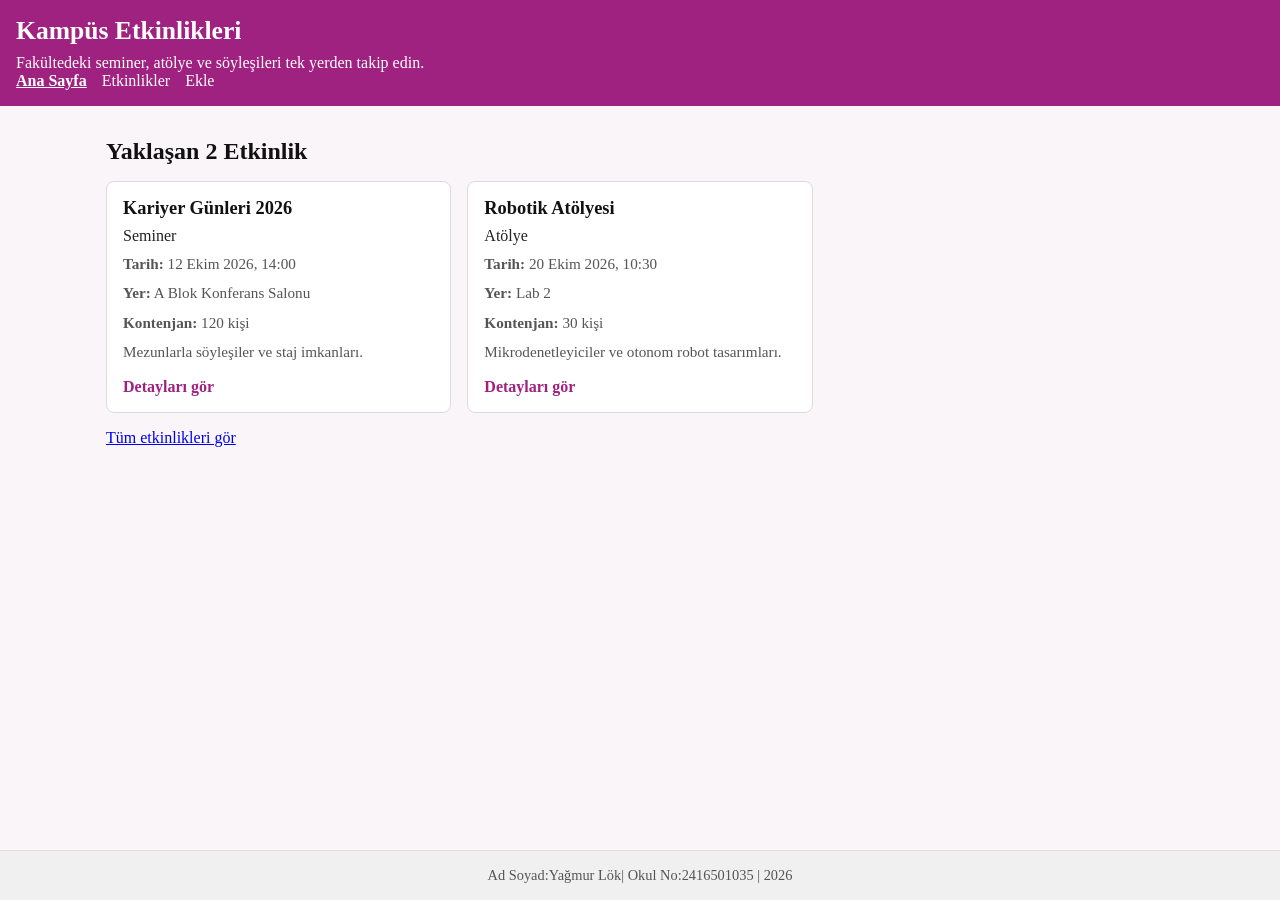
<file: index.html>
<!DOCTYPE html>
<html lang="tr">

<head>
    <meta charset="UTF-8">
    <meta name="viewport" content="width=device-width, initial-scale=1.0">
    <title>Ana Sayfa - Kampüs Etkinlikleri</title>
    <link rel="stylesheet" href="css/2416501035.css">
    <!-- Adım 5: event-list modülü -->
    <script type="module" src="js/event-list.js"></script>
</head>

<body>

    <!-- ÜST HEADER / NAVBAR -->
    <header class="navbar">
        <div class="header-inner">
            <h1>Kampüs Etkinlikleri</h1>
            <p class="header-subtitle">Fakültedeki seminer, atölye ve söyleşileri tek yerden takip edin.</p>
            <nav>
                <a href="index.html" class="active">Ana Sayfa</a>
                <a href="etkinlikler.html">Etkinlikler</a>
                <a href="etkinlik-ekle.html">Ekle</a>
            </nav>
        </div>
    </header>

    <!-- ANA İÇERİK -->
    <main class="container">

        <h2>Yaklaşan 2 Etkinlik</h2>

        <!-- JS'in 2 etkinliği sıralayıp basacağı kapsayıcı -->
        <section id="etkinlik-listesi" class="events-grid home-grid" data-limit="2"></section>

        <!-- Tüm etkinlikler butonu -->
        <div class="all-events-btn-wrapper">
            <a href="etkinlikler.html" class="btn-primary">Tüm etkinlikleri gör</a>
        </div>

    </main>

    <!-- FOOTER -->
    <footer>
        <p>Ad Soyad:Yağmur Lök| Okul No:2416501035 | 2026</p>
    </footer>

</body>

</html>
</file>
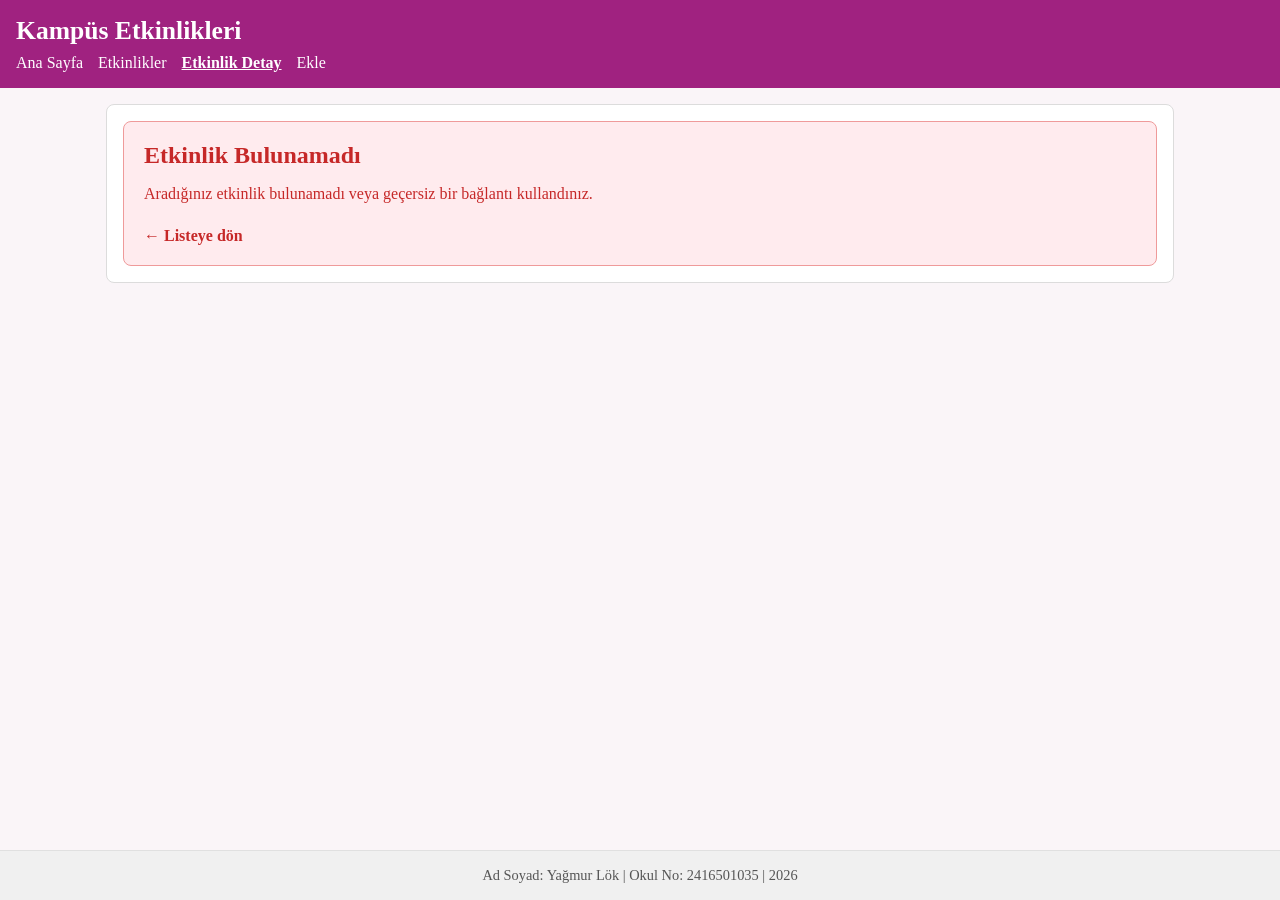
<file: etkinlik-detay.html>
<!DOCTYPE html>
<html lang="tr">

<head>
    <meta charset="UTF-8">
    <meta name="viewport" content="width=device-width, initial-scale=1.0">
    <title>Etkinlik Detay - Kampüs Etkinlikleri</title>
    <!-- Ortak CSS Dosyası -->
    <link rel="stylesheet" href="css/2416501035.css">
    <!-- Adım 1 & 8 modülü -->
    <script type="module" src="js/event-detail.js"></script>
</head>

<body>

    <!-- NAVBAR (Güncelle linki çıkarılmış hali) -->
    <header class="navbar">
        <h1>Kampüs Etkinlikleri</h1>
        <nav>
            <a href="index.html">Ana Sayfa</a>
            <a href="etkinlikler.html">Etkinlikler</a>
            <a href="etkinlik-detay.html" class="active">Etkinlik Detay</a>
            <a href="etkinlik-ekle.html">Ekle</a>
        </nav>
    </header>

    <!-- MAIN İÇERİK: Adım 8 Madde 1 gereği id="detay" olan boş alan -->
    <main class="container">
        <article class="detail-card" id="detay"></article>
    </main>

    <!-- FOOTER -->
    <footer>
        <p>Ad Soyad: Yağmur Lök | Okul No: 2416501035 | 2026</p>
    </footer>

</body>

</html>
</file>
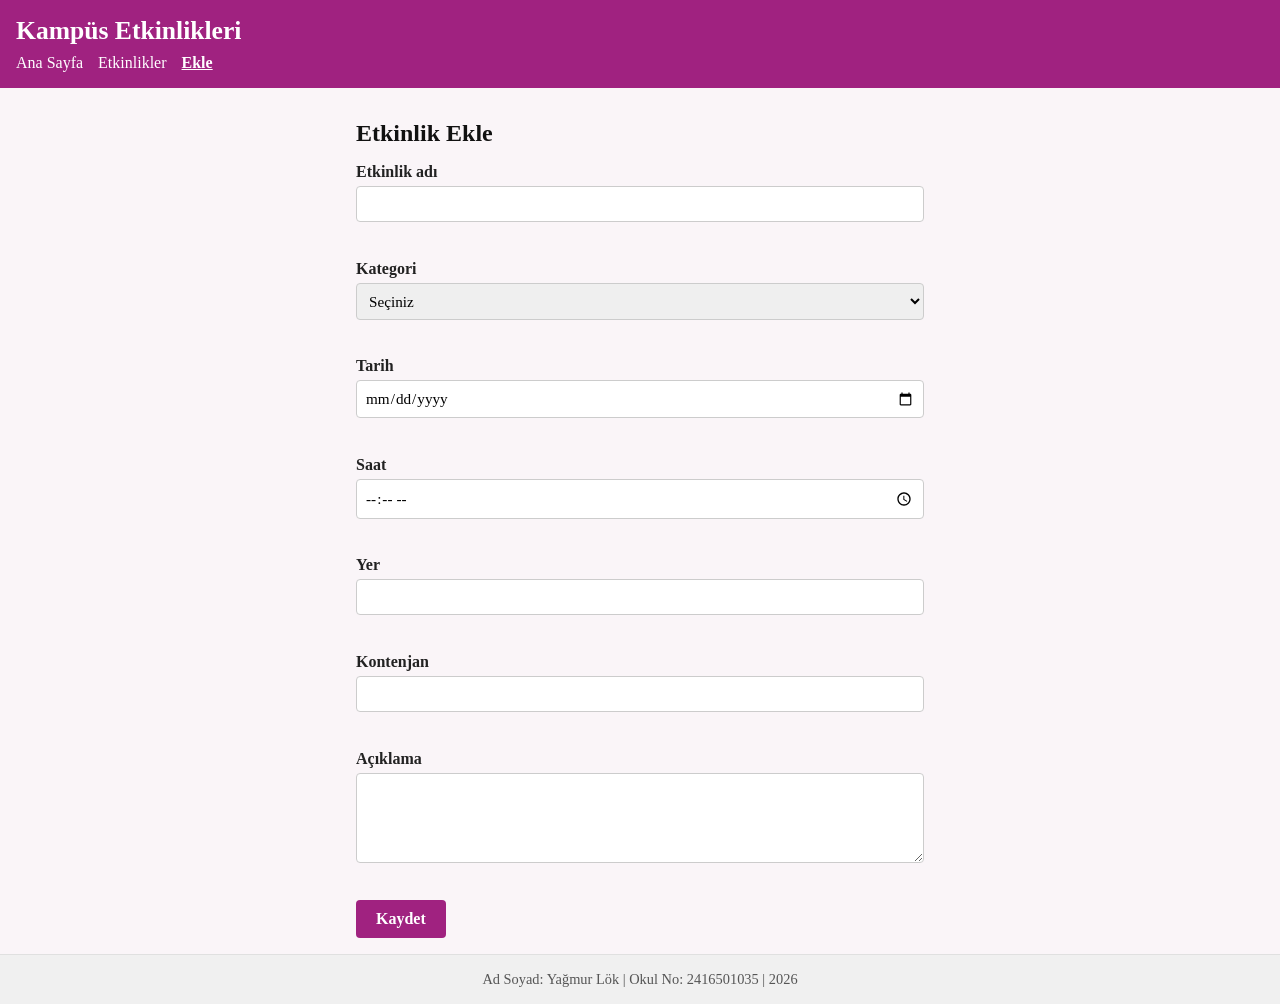
<file: etkinlik-ekle.html>
<!DOCTYPE html>
<html lang="tr">

<head>
    <meta charset="UTF-8">
    <meta name="viewport" content="width=device-width, initial-scale=1.0">
    <title>Etkinlik Ekle - Kampüs Etkinlikleri</title>
    <link rel="stylesheet" href="css/2416501035.css">
    <!-- Adım 9 Modülü -->
    <script type="module" src="js/event-form.js"></script>
</head>

<body>

    <header class="navbar">
    <h1>Kampüs Etkinlikleri</h1>
    <nav>
        <a href="index.html">Ana Sayfa</a>
        <a href="etkinlikler.html">Etkinlikler</a>
        <a href="etkinlik-ekle.html" class="active">Ekle</a>
    </nav>
</header>

    <main class="container" style="max-width: 600px;">
        <h2>Etkinlik Ekle</h2>

        <!-- ADIM 9: Form Yapısı (novalidate ve span hata alanları) -->
        <form id="etkinlik-formu" novalidate>

            <div class="form-group">
                <label for="ad">Etkinlik adı</label>
                <input type="text" id="ad" name="ad">
                <span id="ad-hata" class="error-text"></span>
            </div>

            <div class="form-group">
                <label for="kategori">Kategori</label>
                <select id="kategori" name="kategori">
                    <option value="" disabled selected>Seçiniz</option>
                    <option value="Seminer">Seminer</option>
                    <option value="Atölye">Atölye</option>
                    <option value="Konferans">Konferans</option>
                    <option value="Söyleşi">Söyleşi</option>
                </select>
                <span id="kategori-hata" class="error-text"></span>
            </div>

            <div class="form-group">
                <label for="tarih">Tarih</label>
                <input type="date" id="tarih" name="tarih">
                <span id="tarih-hata" class="error-text"></span>
            </div>

            <div class="form-group">
                <label for="saat">Saat</label>
                <input type="time" id="saat" name="saat">
                <span id="saat-hata" class="error-text"></span>
            </div>

            <div class="form-group">
                <label for="yer">Yer</label>
                <input type="text" id="yer" name="yer">
                <span id="yer-hata" class="error-text"></span>
            </div>

            <div class="form-group">
                <label for="kontenjan">Kontenjan</label>
                <input type="number" id="kontenjan" name="kontenjan">
                <span id="kontenjan-hata" class="error-text"></span>
            </div>

            <div class="form-group">
                <label for="aciklama">Açıklama</label>
                <textarea id="aciklama" name="aciklama" rows="4"></textarea>
                <span id="aciklama-hata" class="error-text"></span>
            </div>

            <button type="submit" class="btn-submit">Kaydet</button>

            <!-- ADIM 9.3: Form altındaki boş bildirim kutusu -->
            <div id="form-mesaj" style="display: none; margin-top: 15px;"></div>

        </form>
    </main>

    <footer>
        <p>Ad Soyad: Yağmur Lök | Okul No: 2416501035 | 2026</p>
    </footer>

</body>

</html>
</file>
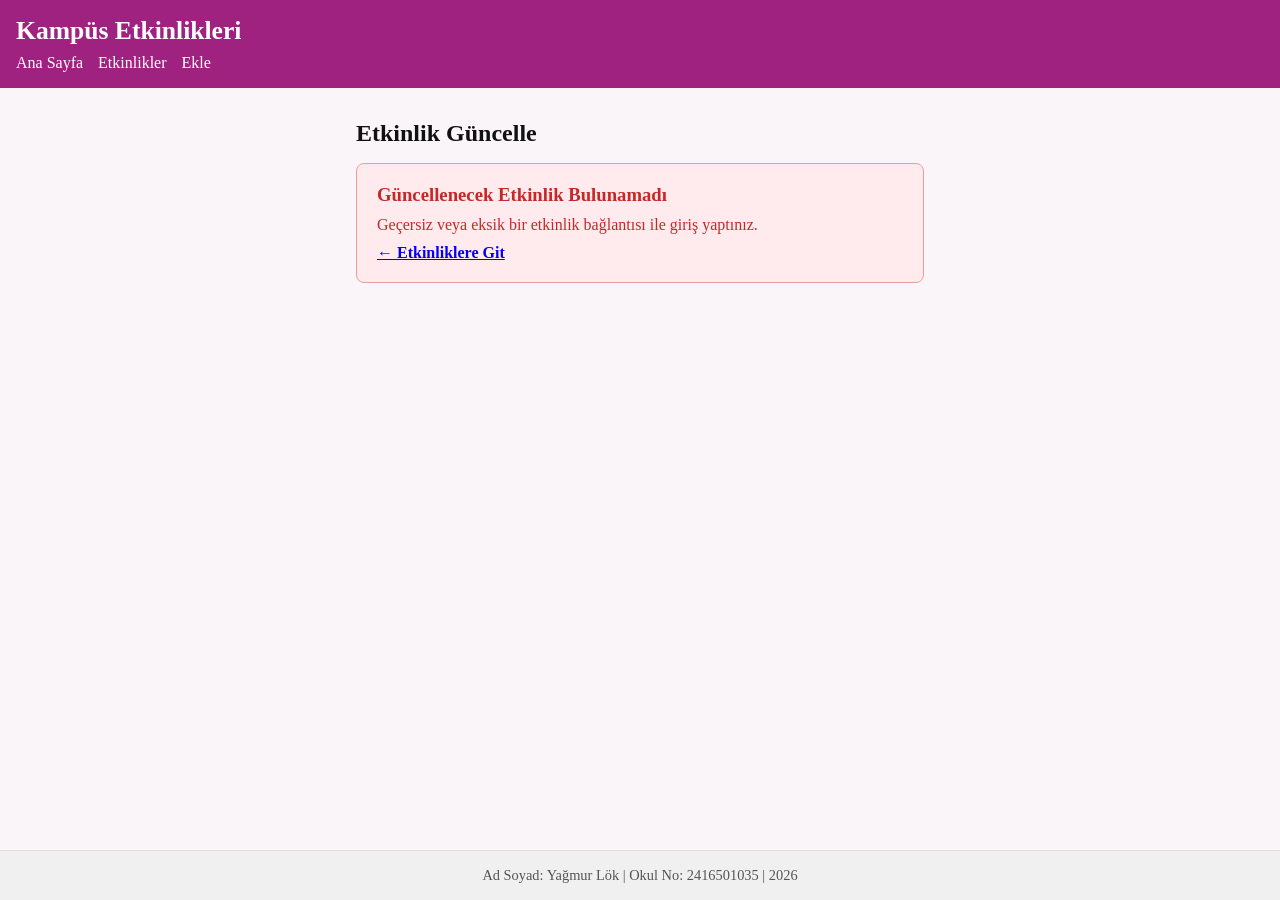
<file: etkinlik-guncelle.html>
<!DOCTYPE html>
<html lang="tr">

<head>
    <meta charset="UTF-8">
    <meta name="viewport" content="width=device-width, initial-scale=1.0">
    <title>Etkinlik Güncelle - Kampüs Etkinlikleri</title>
    <link rel="stylesheet" href="css/2416501035.css">
    <!-- Adım 11.2: event-form modülü yüklenir -->
    <script type="module" src="js/event-form.js"></script>
</head>

<body>

    <header class="navbar">
    <h1>Kampüs Etkinlikleri</h1>
    <nav>
        <a href="index.html">Ana Sayfa</a>
        <a href="etkinlikler.html">Etkinlikler</a>
        <a href="etkinlik-ekle.html">Ekle</a>
    </nav>
</header>

    <main class="container" style="max-width: 600px;">
        <h2>Etkinlik Güncelle</h2>

        <!-- Adım 11.2: data-mode="guncelle" etiketi -->
        <form id="etkinlik-formu" data-mode="guncelle" novalidate>

            <div class="form-group">
                <label for="ad">Etkinlik adı</label>
                <input type="text" id="ad" name="ad">
                <span id="ad-hata" class="error-text"></span>
            </div>

            <div class="form-group">
                <label for="kategori">Kategori</label>
                <select id="kategori" name="kategori">
                    <option value="" disabled selected>Seçiniz</option>
                    <option value="Seminer">Seminer</option>
                    <option value="Atölye">Atölye</option>
                    <option value="Konferans">Konferans</option>
                    <option value="Söyleşi">Söyleşi</option>
                </select>
                <span id="kategori-hata" class="error-text"></span>
            </div>

            <div class="form-group">
                <label for="tarih">Tarih</label>
                <input type="date" id="tarih" name="tarih">
                <span id="tarih-hata" class="error-text"></span>
            </div>

            <div class="form-group">
                <label for="saat">Saat</label>
                <input type="time" id="saat" name="saat">
                <span id="saat-hata" class="error-text"></span>
            </div>

            <div class="form-group">
                <label for="yer">Yer</label>
                <input type="text" id="yer" name="yer">
                <span id="yer-hata" class="error-text"></span>
            </div>

            <div class="form-group">
                <label for="kontenjan">Kontenjan</label>
                <input type="number" id="kontenjan" name="kontenjan">
                <span id="kontenjan-hata" class="error-text"></span>
            </div>

            <div class="form-group">
                <label for="aciklama">Açıklama</label>
                <textarea id="aciklama" name="aciklama" rows="4"></textarea>
                <span id="aciklama-hata" class="error-text"></span>
            </div>

            <button type="submit" class="btn-submit">Güncelle</button>

            <div id="form-mesaj" style="display: none; margin-top: 15px;"></div>

        </form>
    </main>

    <footer>
        <p>Ad Soyad: Yağmur Lök | Okul No: 2416501035 | 2026</p>
    </footer>

</body>

</html>
</file>
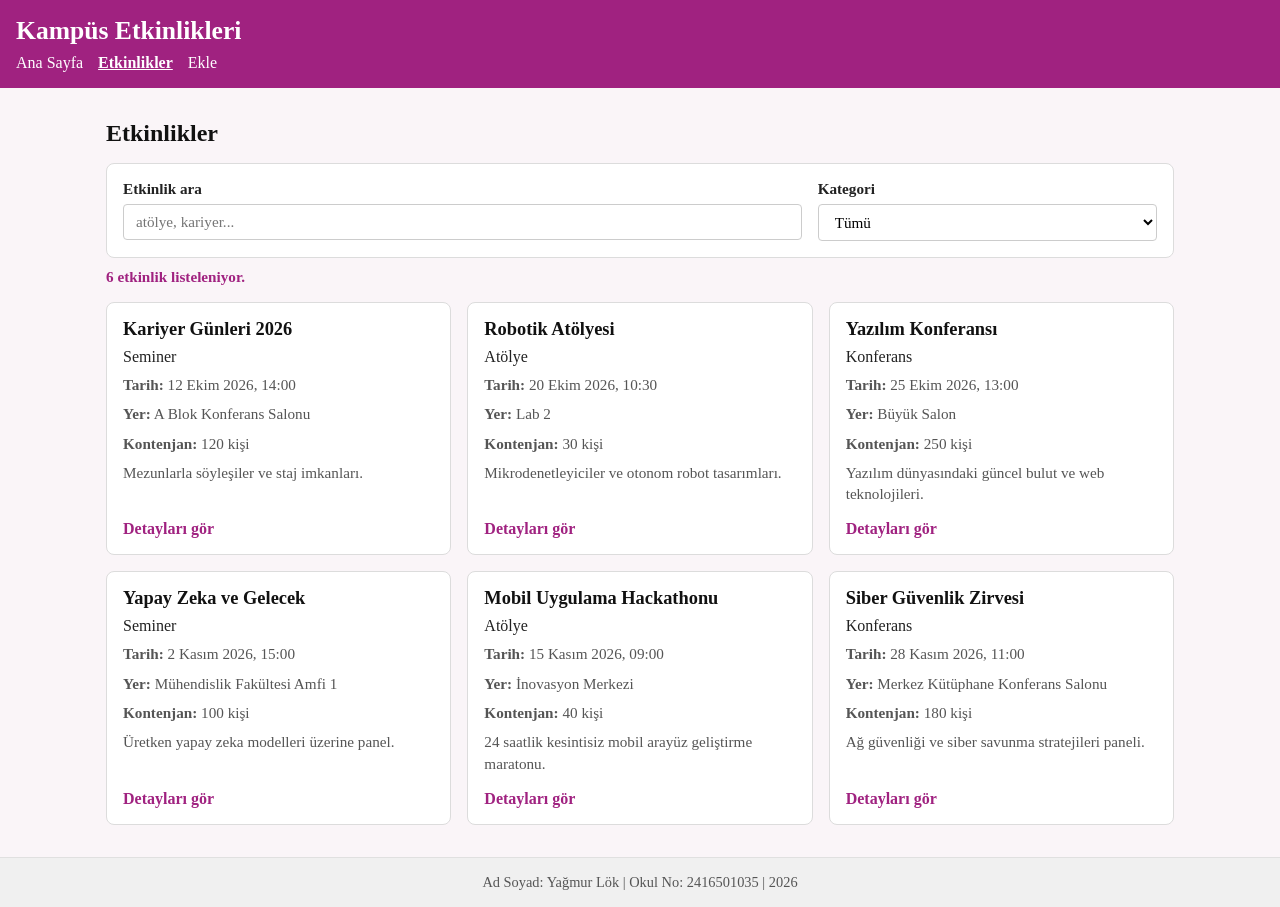
<file: etkinlikler.html>
<!DOCTYPE html>
<html lang="tr">

<head>
    <meta charset="UTF-8">
    <meta name="viewport" content="width=device-width, initial-scale=1.0">
    <title>Etkinlikler - Kampüs Etkinlikleri</title>
    <link rel="stylesheet" href="css/2416501035.css">
    <script type="module" src="js/event-list.js"></script>
</head>

<body>

   <header class="navbar">
    <h1>Kampüs Etkinlikleri</h1>
    <nav>
        <a href="index.html">Ana Sayfa</a>
        <a href="etkinlikler.html" class="active">Etkinlikler</a>
        <a href="etkinlik-ekle.html">Ekle</a>
    </nav>
</header>

    <main class="container">

        <h2>Etkinlikler</h2>

        <!-- ADIM 6: Filtre Formu -->
        <form id="filtre-formu" class="filtre">
            <div class="filtre-grup">
                <label for="arama">Etkinlik ara</label>
                <input type="search" id="arama" placeholder="atölye, kariyer...">
            </div>
            
            <div class="filtre-grup">
                <label for="kategori-filtre">Kategori</label>
                <select id="kategori-filtre">
                    <option value="">Tümü</option>
                </select>
            </div>
        </form>

        <!-- Sonuç Satırı -->
        <p id="sonuc" class="sonuc-metni"></p>

        <!-- Kartların Geleceği Container -->
        <section id="etkinlik-listesi" class="events-grid"></section>

    </main>

    <footer>
        <p>Ad Soyad: Yağmur Lök | Okul No: 2416501035 | 2026</p>
    </footer>

</body>

</html>
</file>
<file: css/2416501035.css>
/* Yağmur Lök - 2416501035 */
:root {
    --no: 2416501035;
    --ton: mod(var(--no), 360);
    --renk-ana: hsl(var(--ton), 65%, 38%);
    --renk-zemin: hsl(var(--ton), 30%, 97%);
    --font: "Times New Roman", serif;
    --bosluk-m: 1rem;
    --kose: 8px;
}

/* Genel Sayfa Sıfırlama ve Zemin */
* {
    box-sizing: border-box;
    margin: 0;
    padding: 0;
}

body {
    font-family: var(--font);
    background-color: var(--renk-zemin);
    color: #222;
    display: flex;
    flex-direction: column;
    min-height: 100vh;
}

.container {
    padding: var(--bosluk-m);
    max-width: 1100px;
    margin: 0 auto;
    width: 100%;
    flex: 1;
}

/* 1. HEADER & NAVBAR (Üst Menü) */
.navbar {
    background-color: var(--renk-ana);
    color: #ffffff;
    padding: var(--bosluk-m);
}

.navbar h1 {
    font-size: 1.6rem;
    margin-bottom: 8px;
    margin-top: 0;
}

.navbar nav {
    display: flex;
    flex-wrap: wrap;
    gap: 15px;
}

.navbar nav a {
    color: #ffffff;
    text-decoration: none;
    font-size: 1rem;
}

.navbar nav a:hover,
.navbar nav a.active {
    text-decoration: underline;
    font-weight: bold;
}

/* Başlıklar */
h2 {
    margin: var(--bosluk-m) 0;
    color: #111;
}

/* 2. ETKİNLİK KARTLARI DİZİLİMİ (Sprint 2 & 3 - CSS Grid) */
.events-grid {
    display: grid;
    grid-template-columns: repeat(3, 1fr); /* Geniş ekranda 3 sütun */
    gap: var(--bosluk-m);
    margin-bottom: var(--bosluk-m);
}

.card {
    border: 1px solid #dcdcdc;
    border-radius: var(--kose);
    padding: var(--bosluk-m);
    background-color: #ffffff;
    display: flex;
    flex-direction: column;
    gap: 8px;
}

.card h3 {
    font-size: 1.15rem;
    color: #111;
}

.card p {
    font-size: 0.95rem;
    color: #555;
    line-height: 1.4;
}

.card .btn-detail {
    margin-top: auto;
    padding-top: 8px;
    color: var(--renk-ana);
    text-decoration: none;
    font-weight: bold;
    display: inline-block;
}

.card .btn-detail:hover {
    text-decoration: underline;
}

/* SPRINT 3 - ADIM 6: FİLTRELEME & ARAMA ALANI */
.filtre {
    display: grid;
    grid-template-columns: 2fr 1fr; /* Geniş ekranda Arama daha geniş, Kategori yan yana */
    gap: var(--bosluk-m);
    background: #ffffff;
    padding: var(--bosluk-m);
    border-radius: var(--kose);
    border: 1px solid #dcdcdc;
    margin-bottom: 10px;
}

.filtre-grup {
    display: flex;
    flex-direction: column;
    gap: 6px;
}

.filtre-grup label {
    font-size: 0.95rem;
    font-weight: bold;
    color: #222;
}

.filtre-grup input[type="search"],
.filtre-grup select {
    padding: 8px 12px;
    border: 1px solid #ccc;
    border-radius: 4px;
    font-family: var(--font);
    font-size: 0.95rem;
    background-color: #ffffff;
    width: 100%;
}

.filtre-grup input[type="search"]:focus,
.filtre-grup select:focus {
    outline: none;
    border-color: var(--renk-ana);
}

/* Sonuç Sayacı Satırı */
.sonuc-metni {
    font-size: 0.95rem;
    color: var(--renk-ana);
    font-weight: bold;
    margin-bottom: var(--bosluk-m);
}

/* 3. ETKİNLİK DETAY SAYFASI DÜZENİ */
.detail-card {
    background-color: #ffffff;
    border-radius: var(--kose);
    padding: var(--bosluk-m);
    border: 1px solid #dcdcdc;
}

.detail-layout {
    display: flex;
    gap: var(--bosluk-m);
    align-items: flex-start;
}

/* Soldaki Afiş Görsel Kutusu */
.poster-box {
    flex: 1;
    background-color: hsl(var(--ton), 35%, 88%);
    border-radius: var(--kose);
    padding: 10px;
    text-align: center;
    margin: 0;
}

.poster-box img {
    max-width: 100%;
    height: auto;
    border-radius: 4px;
    display: block;
    margin: 0 auto;
}

.poster-box figcaption {
    font-size: 0.85rem;
    color: #555;
    margin-top: 8px;
    font-style: italic;
}

/* Sağdaki Künye (dl) Kutusu */
.info-box {
    flex: 1;
    border: 1px solid #dcdcdc;
    border-radius: var(--kose);
    padding: var(--bosluk-m);
    background-color: #ffffff;
}

.info-box dl {
    display: grid;
    grid-template-columns: 110px 1fr;
    row-gap: 10px;
}

.info-box dt {
    font-weight: bold;
}

.detail-desc {
    margin-top: var(--bosluk-m);
    line-height: 1.6;
}

.btn-back {
    display: inline-block;
    margin-top: 14px;
    color: var(--renk-ana);
    font-weight: bold;
    text-decoration: none;
}

.btn-back:hover {
    text-decoration: underline;
}

/* 4. FORM ALANLARI (Ekle & Güncelle Sayfası) */
.form-group {
    display: flex;
    flex-direction: column;
    margin-bottom: var(--bosluk-m);
}

.form-group label {
    font-weight: bold;
    margin-bottom: 5px;
}

.form-group input,
.form-group select,
.form-group textarea {
    padding: 8px;
    border: 1px solid #ccc;
    border-radius: 4px;
    font-family: var(--font);
    font-size: 0.95rem;
    width: 100%;
}

.form-group input:focus,
.form-group select:focus,
.form-group textarea:focus {
    outline: none;
    border-color: var(--renk-ana);
}

.btn-submit {
    background-color: var(--renk-ana);
    color: #ffffff;
    border: none;
    padding: 10px 20px;
    border-radius: 4px;
    cursor: pointer;
    font-family: var(--font);
    font-size: 1rem;
    font-weight: bold;
}

.btn-submit:hover {
    opacity: 0.9;
}

/* SPRINT 3 - Form Doğrulama Geri Bildirim Kutusu */
#formMessage {
    margin-top: var(--bosluk-m);
    padding: 12px;
    border-radius: 4px;
    font-weight: bold;
    font-size: 0.95rem;
}

/* 5. FOOTER (Alt Bilgi) */
footer {
    background-color: #f0f0f0;
    text-align: center;
    padding: var(--bosluk-m);
    font-size: 0.9rem;
    color: #555;
    border-top: 1px solid #e0e0e0;
}

/* 6. MOBİL UYUMLULUK (Responsive) */
@media (max-width: 768px) {
    .events-grid {
        grid-template-columns: 1fr; /* Telefonda tek sütun */
    }

    .detail-layout {
        flex-direction: column; /* Detayda afiş ve künye alt alta */
    }

    /* Adım 6: Mobilde Arama ve Kategori filtreleri alt alta */
    .filtre {
        grid-template-columns: 1fr;
    }
}

/* Program Tablosu Stili (Sprint 2 Tablo) */
.program-table {
    width: 100%;
    border-collapse: collapse;
    margin-top: 10px;
    background-color: #ffffff;
    border-radius: var(--kose);
    overflow: hidden;
}

.program-table caption {
    text-align: left;
    margin-bottom: 8px;
    font-size: 0.95rem;
    color: #444;
}

.program-table th, 
.program-table td {
    padding: 12px;
    border: 1px solid #e0e0e0;
    text-align: left;
}

.program-table th {
    background-color: var(--renk-ana);
    color: #ffffff;
}

.program-table tr:nth-child(even) {
    background-color: #f9f9f9;
}

/* Adım 10: Doğrulama ve Hata Stilleri */
input[aria-invalid="true"],
select[aria-invalid="true"],
textarea[aria-invalid="true"] {
    border-color: #d9534f !important;
    background-color: #fff8f8;
}

.error-text {
    color: #d9534f;
    font-size: 0.85rem;
    margin-top: 4px;
    display: block;
    min-height: 1.1rem;
}
/* Güncelle Butonu Stili */
.btn-update {
    display: inline-block;
    background-color: var(--renk-ana);
    color: #ffffff !important;
    text-decoration: none;
    padding: 8px 16px;
    border-radius: var(--kose);
    font-weight: bold;
    font-size: 0.95rem;
    transition: opacity 0.2s ease, transform 0.1s ease;
}

.btn-update:hover {
    opacity: 0.9;
    text-decoration: none !important;
    transform: translateY(-1px);
}
</file>
